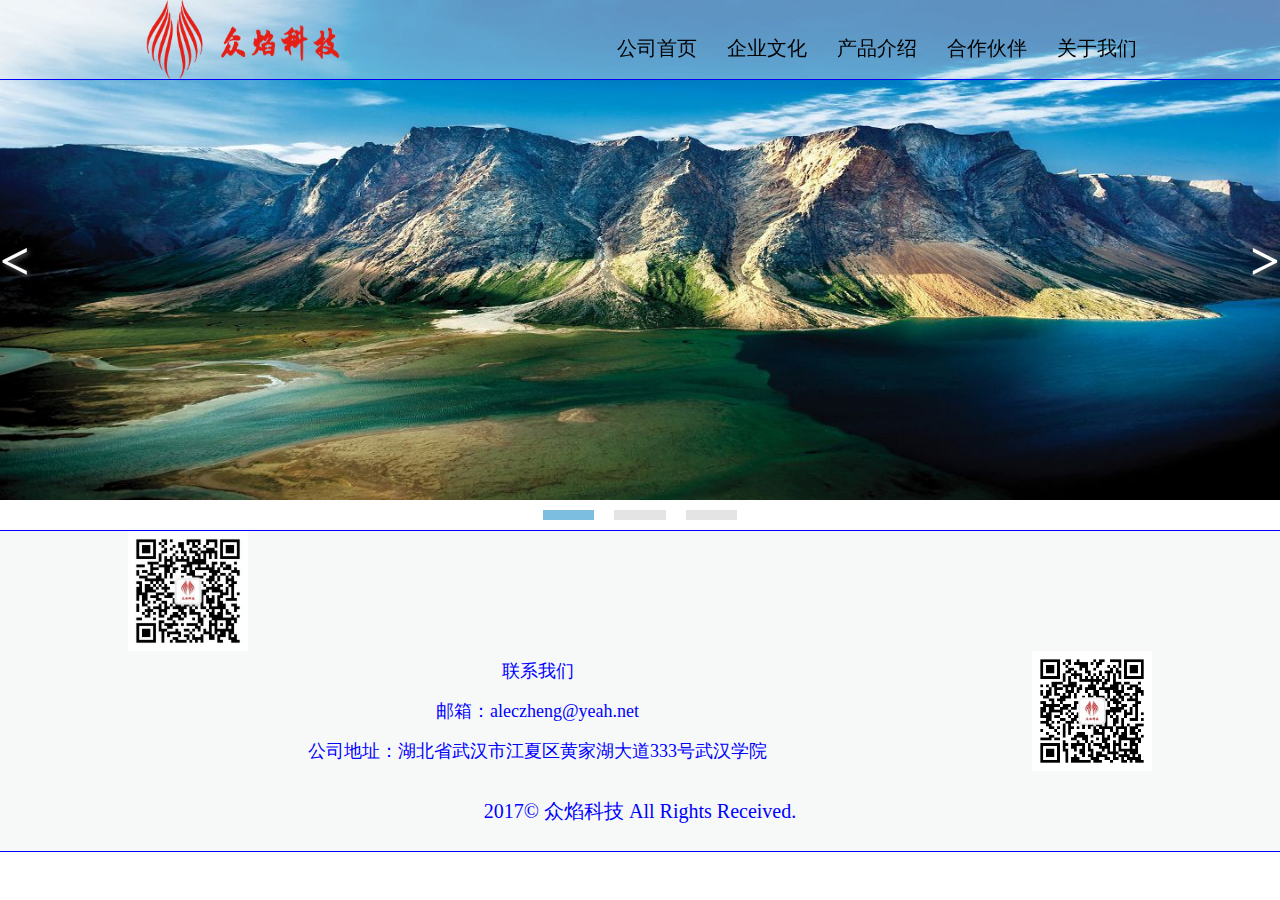
<file: index.html>
<!DOCTYPE html>
<html lang="zh">
<head>
    <meta charset="UTF-8" />
    <meta http-equiv="X-UA-Compatible" content="IE=edge,chrome=1"><!--ie使用edge渲染模式-->
    <meta content="width=device-width,initial-scale=1.0,maximum-scale=1.0,user-scalable=no" id="viewport" name="viewport">
    <meta name="renderer" content="webkit"><!--360渲染模式-->

    <!--响应式导航栏-->
    <meta name="viewport" content="width=device-width, initial-scale=1">
    <script type="text/javascript" src="js/jquery.min.js"></script>
    <script type="text/javascript" src="js/bootstrap.min.js"></script>
    <link rel="stylesheet" type="text/css" href="css/bootstrap.min.css">

    <meta name="format-detection" content="telephone=notelphone=no, email=no" />
    <meta name="description" content="" />
    <meta name="keywords" content="" />
    <link rel="shortcut icon" href="favicon.ico" type="image/x-icon" />
    <meta name="apple-touch-fullscreen" content="yes"><!-- 是否启用 WebApp 全屏模式，删除苹果默认的工具栏和菜单栏 -->
    <meta name="apple-mobile-web-app-status-bar-style" content="black"><!-- 设置苹果工具栏颜色:默认值为 default，可以定为 black和 black-translucent-->
    <meta http-equiv="Cache-Control" content="no-siteapp" /><!-- 不让百度转码 -->
    <meta name="HandheldFriendly" content="true"><!-- 针对手持设备优化，主要是针对一些老的不识别viewport的浏览器，比如黑莓 -->
    <meta name="MobileOptimized" content="320"><!-- 微软的老式浏览器 -->
    <meta name="screen-orientation" content="portrait"><!-- uc强制竖屏 -->
    <meta name="x5-orientation" content="portrait"><!-- QQ强制竖屏 -->
    <meta name="browsermode" content="application"><!-- UC应用模式 -->
    <meta name="x5-page-mode" content="app"><!-- QQ应用模式 -->
    <meta name="msapplication-tap-highlight" content="no"><!-- windows phone 点击无高光 -->
    <title>众焰科技</title>
    <link rel="stylesheet" type="text/css" href="css/nav_footer.css"> <!--nav and footer-->
    <link rel="stylesheet" href="css/style.css" />
</head>


<body>

    <!--顶部导航栏-->
    <!--<div id="top">
        <div id="nav">
            <!--logo-->
            <!--<img class="logo" style="height:80px;width:200px;" src="./images/logo.png">
            <!--nav-->
           <!--<div class="nav">
                <ul>
                    <li><a href="aboutUs.html">关于我们</a></li>
                    <li><a href="partner.html">合作伙伴</a></li>
                    <li><a href="product.html">产品介绍</a></li>
                    <li><a href="culture.html">企业文化</a></li>
                    <li><a href="index.html">公司首页</a></li>
                </ul>
            </div>
        </div>
    </div>-->

    <!--响应式导航栏-->
    <nav class="nav navbar-inverse navbar-fixed-top">
        <div class="container-fluid">
            <div class="navbar-header">
                <a href="#" class="navbar-brand">
                    <img src="images/logo.png" style="width: 200px;height:80px;">
                </a>

                <button class="navbar-toggle" data-toggle="collapse" data-target=".navbar-collapse">
                    <span class="icon-bar"></span>
                    <span class="icon-bar"></span>
                    <span class="icon-bar"></span>
                </button>
            </div>

            <div class="collapse navbar-collapse">
                <ul class="navbar-nav nav">
                    <li><a href="index.html">公司首页</a></li>
                    <li><a href="culture.html">企业文化</a></li>
                    <li><a href="product.html">产品介绍</a></li>
                    <li><a href="partner.html">合作伙伴</a></li>
                    <li><a href="aboutUs.html">关于我们</a></li>
                </ul>
            </div>
        </div>
    </nav>

    <!--轮播图-->
    <div class="js-silder">
        <div class="silder-scroll">
            <div class="silder-main">
                <div class="silder-main-img">
                    <img src="images/2-1.jpg" alt="">
                </div>
                <div class="silder-main-img">
                    <img src="images/3-1.jpg" alt="">
                </div>
                <div class="silder-main-img">
                    <img src="images/1-1.jpg" alt="">
                </div>
            </div>
        </div>
    </div>


    <!--正文-->
    <div id="context">

    </div>

    <!--底部-->
    <div id="footer">
        <div id="footer_con">
            <div class="logo">
                <img src="./images/company_qrcode.jpg" />
            </div>
            <div class="footer_context">
                <p>联系我们</p>
                <p>邮箱：aleczheng@yeah.net</p>
                <p>公司地址：湖北省武汉市江夏区黄家湖大道333号武汉学院</p>
            </div>
            <div class="qr_code">
                <img src="./images/public_qrcode.jpg" />
            </div>
            <div class="copyright">
                <p>2017© 众焰科技 All Rights Received.</p>
            </div>
        </div>
    </div>

    <!--轮播图控制脚本-->
    <script src="./js/jquery-1.11.3.min.js" type="text/javascript"></script>
    <script src="./js/wySilder.min.js" type="text/javascript"></script>
    <script>
        $(function (){
            $(".js-silder").silder({
                auto: true,//自动播放，传入任何可以转化为true的值都会自动轮播
                speed: 20,//轮播图运动速度
                sideCtrl: true,//是否需要侧边控制按钮
                bottomCtrl: true,//是否需要底部控制按钮
                defaultView: 0,//默认显示的索引
                interval: 1500,//自动轮播的时间，以毫秒为单位，默认3000毫秒
                activeClass: "active",//小的控制按钮激活的样式，不包括作用两边，默认active
            });
        });
    </script>

</body>

</html>
</file>
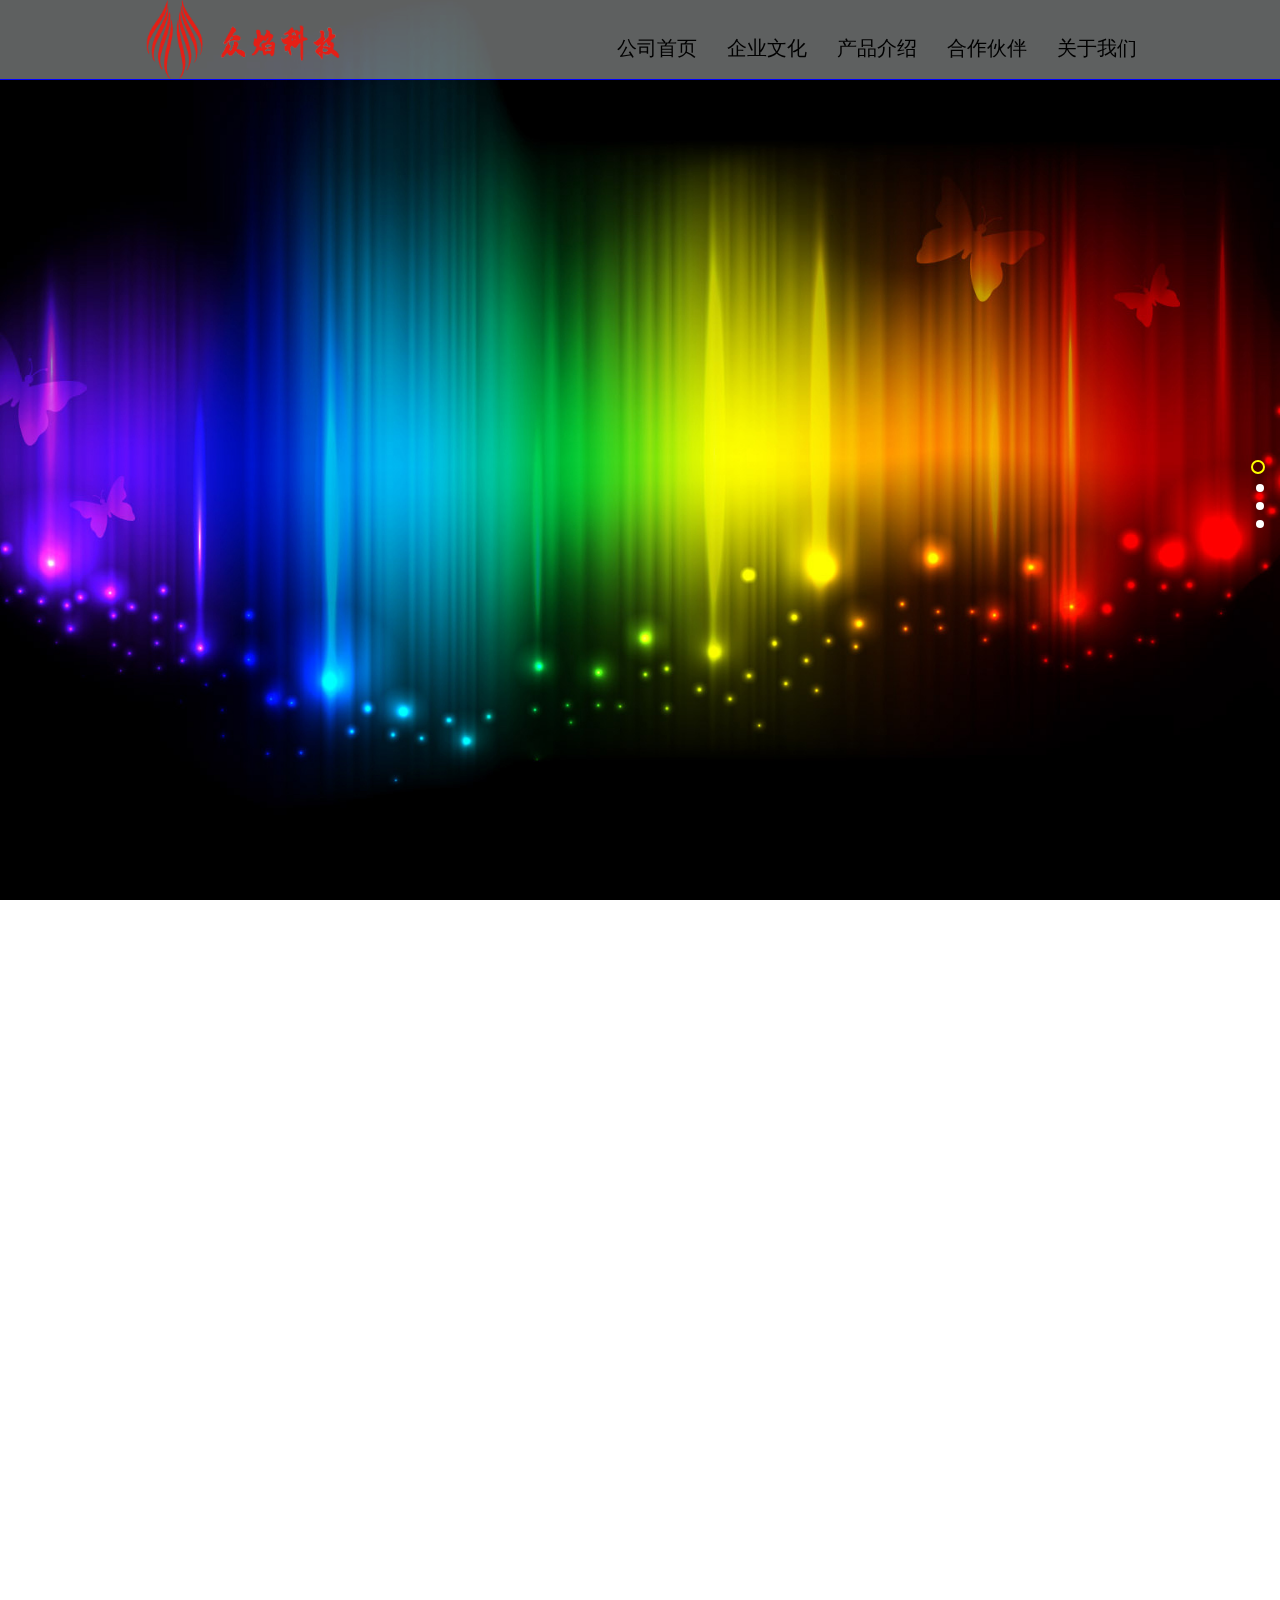
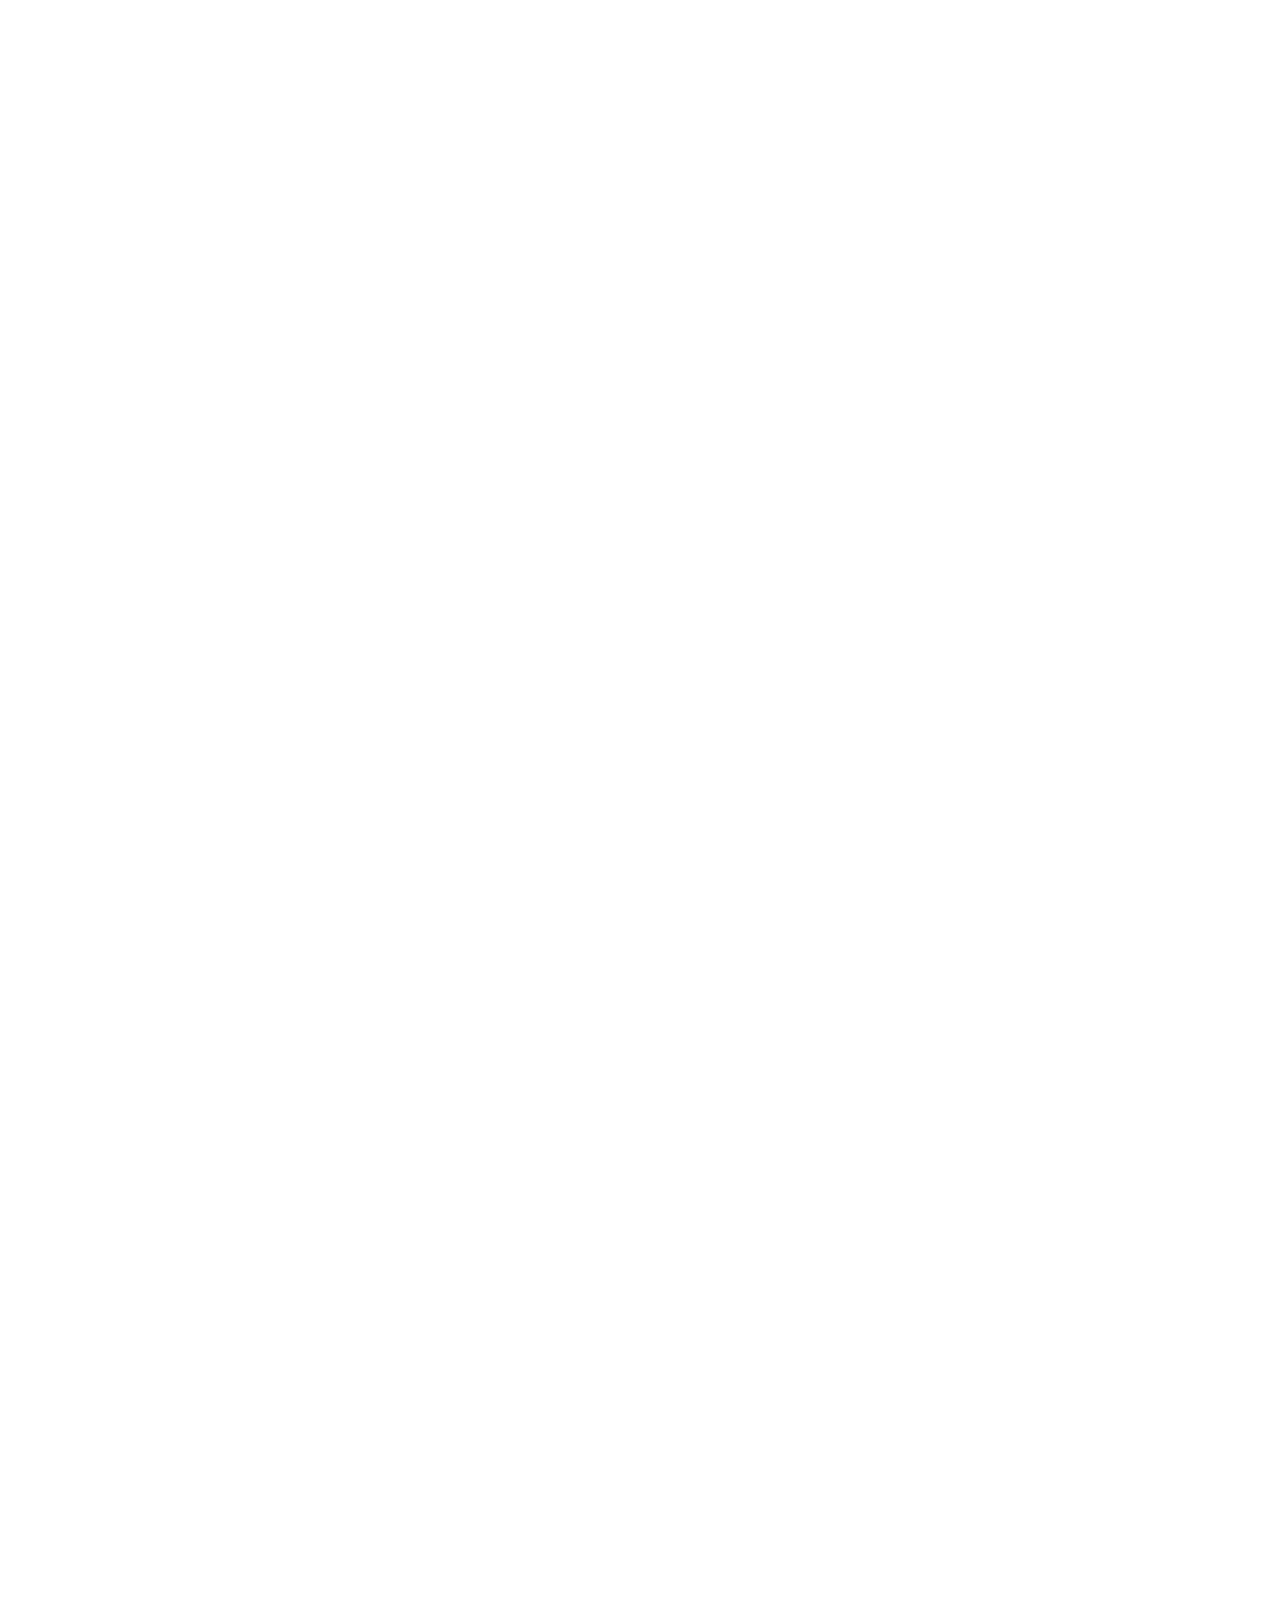
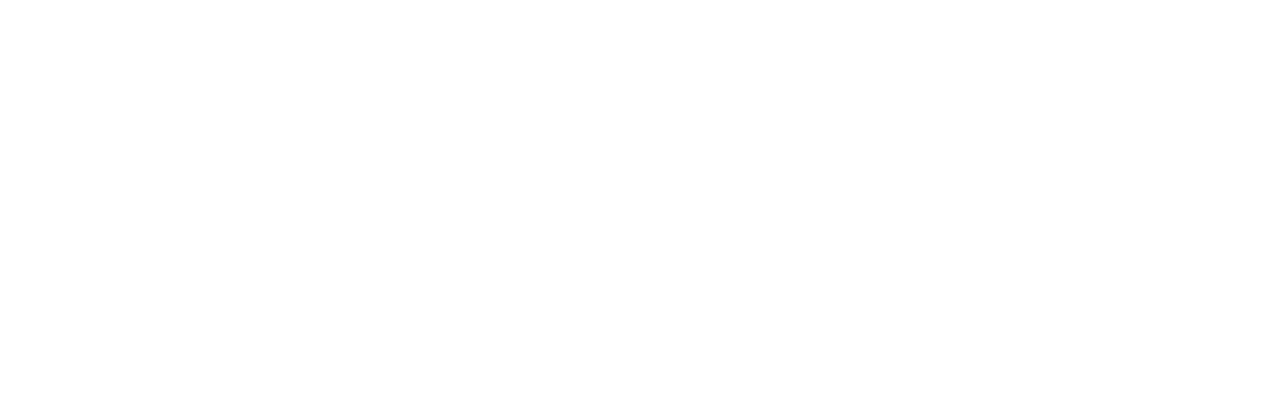
<file: aboutUs.html>
<!DOCTYPE html>
<html>

<head>
	<meta charset="UTF-8" />
	<meta http-equiv="X-UA-Compatible" content="IE=edge"><!--ie使用edge渲染模式-->
	<meta content="width=device-width,initial-scale=1.0,maximum-scale=1.0,user-scalable=no" id="viewport" name="viewport">
	<meta name="renderer" content="webkit"><!--360渲染模式-->
	<meta name="format-detection" content="telephone=notelphone=no, email=no" />
	<meta name="description" content="" />
	<meta name="keywords" content="" />

	<!--响应式导航栏-->
	<meta name="viewport" content="width=device-width, initial-scale=1">
	<script type="text/javascript" src="js/jquery.min.js"></script>
	<script type="text/javascript" src="js/bootstrap.min.js"></script>
	<link rel="stylesheet" type="text/css" href="css/bootstrap.min.css">

	<link rel="shortcut icon" href="favicon.ico" type="image/x-icon" />
	<meta name="x5-page-mode" content="app"><!-- QQ应用模式 -->
	<meta name="msapplication-tap-highlight" content="no"><!-- windows phone 点击无高光 -->
	<!--<meta name="viewport" content="width=device-width, initial-scale=1.0, minimum-scale=0.5, maximum-scale=2.0, user-scalable=no" />-->
	<link rel="stylesheet" type="text/css" href="./css/nav_footer.css"> <!--nav and footer-->
	<link rel="stylesheet" type="text/css" href="css/aboutUs.css">
	<!--轮播图js-->
	<script src="./js/jquery-1.11.3.min.js" type="text/javascript"></script>
	<script src="./js/wySilder.min.js" type="text/javascript"></script>
	<script type="text/javascript" src="./js/jquery-1.11.2.min.js"></script>
	<script type="text/javascript" src="./js/pageswitch.js"></script>
	<script>
        $(function (){
            $(".js-silder").silder({
                auto: true,//自动播放，传入任何可以转化为true的值都会自动轮播
                speed: 20,//轮播图运动速度
                sideCtrl: true,//是否需要侧边控制按钮
                bottomCtrl: false,//是否需要底部控制按钮
                defaultView: 0,//默认显示的索引
                interval: 1000,//自动轮播的时间，以毫秒为单位，默认3000毫秒
                activeClass: "active",//小的控制按钮激活的样式，不包括作用两边，默认active
            });
        });
	</script>
	<title>众焰科技—关于我们</title>
</head>

<body>
	<!--<div id="container">-->

	<!--响应式导航栏-->
	<nav class="nav navbar-inverse navbar-fixed-top">
		<div class="container-fluid">
			<div class="navbar-header">
				<a href="#" class="navbar-brand">
					<img src="images/logo.png" style="width: 200px;height:80px;">
				</a>

				<button class="navbar-toggle" data-toggle="collapse" data-target=".navbar-collapse">
					<span class="icon-bar"></span>
					<span class="icon-bar"></span>
					<span class="icon-bar"></span>
				</button>
			</div>

			<div class="collapse navbar-collapse">
				<ul class="navbar-nav nav">
					<li><a href="index.html">公司首页</a></li>
					<li><a href="culture.html">企业文化</a></li>
					<li><a href="product.html">产品介绍</a></li>
					<li><a href="partner.html">合作伙伴</a></li>
					<li><a href="aboutUs.html">关于我们</a></li>
				</ul>
			</div>
		</div>
	</nav>

		<!--滚动大图-->
		<!--
		<div id="big_picture">
		<div class="js-silder">
			<div class="silder-scroll">
				<div class="silder-main">
					<div class="silder-main-img">
						<img src="./images/logo1.jpg" alt="">
					</div>
					<div class="silder-main-img">
						<img src="./images/logo.png" alt="">
					</div>
				</div>
			</div>
		</div>
	</div>
		-->

		<!--正文显示部分-->
		<!--<div id="context">
		<div class="context_con1">
			<img src="./images/test2.jpg" />
		</div>
		<div class="context_con2">
			<img src="./images/test1.png" />
		</div>
		<div class="context_con3">
			<img src="./images/logo1.jpg" />
		</div>-->

		<!--全屏滚动图-->
		<div id="container" data-PageSwitch>
			<div class="sections">
				<div class="section active" id="section0">
					<div class="intro">
						<h1 class="title"><img style="width:600px; height: 300px;" src="./images/logo.png"></h1>
						<p>欢迎光临武汉市众焰科技有限公司官网!</p>
					</div>
				</div>
				<div class="section" id="section1">
					<div class="intro">
						<h1 class="title">众焰科技</h1>
						<p>欢迎光临武汉市众焰科技有限公司官网!</p>
						<img src="images/example.png"/>
					</div>
				</div>
				<div class="section" id="section2">
					<div class="intro">
						<h1 class="title">众焰科技</h1>
						<p>欢迎光临武汉市众焰科技有限公司官网!</p>
						<img src="images/example2.png"/>
					</div>
				</div>
				<div class="section" id="section3">
					<div class="intro">
						<h1 class="title">众焰科技</h1>
						<p>欢迎光临武汉市众焰科技有限公司官网!</p>
					</div>
				</div>
			</div>
		</div>

		<!--底部-->
		<div id="footer">
		<div id="footer_con">
			<div class="logo">
				<img src="./images/company_qrcode.jpg" />
			</div>
			<div class="footer_context">
				<p>联系我们</p>
				<p>邮箱：aleczheng@yeah.net</p>
				<p>公司地址：湖北省武汉市江夏区黄家湖大道333号武汉学院</p>
			</div>
			<div class="qr_code">
				<img src="./images/public_qrcode.jpg" />
			</div>
			<div class="copyright">
				<p>2017© 众焰科技 All Rights Received.</p>
			</div>
		</div>
	</div>

	<!--首页脚本-->
	<script type="text/javascript">
        $("#container").PageSwitch({
            index: 0,    //页面开始的索引，0是第一页。
            easing:"linear",   //动画效果。  ease
            duration:500,      //动画执行时间
            loop:true,         //是否循环切换
            pagination:true,   //是否进行分页
            keybosrd:true,     //是否出发键盘事件
            direction : "vertical",    //滑动方向：vertical（竖版）。horizontal（横板）
            callback:function(){
                $("h1").addClass("slide");
            }
        });
	</script>
</body>
</html>
</file>
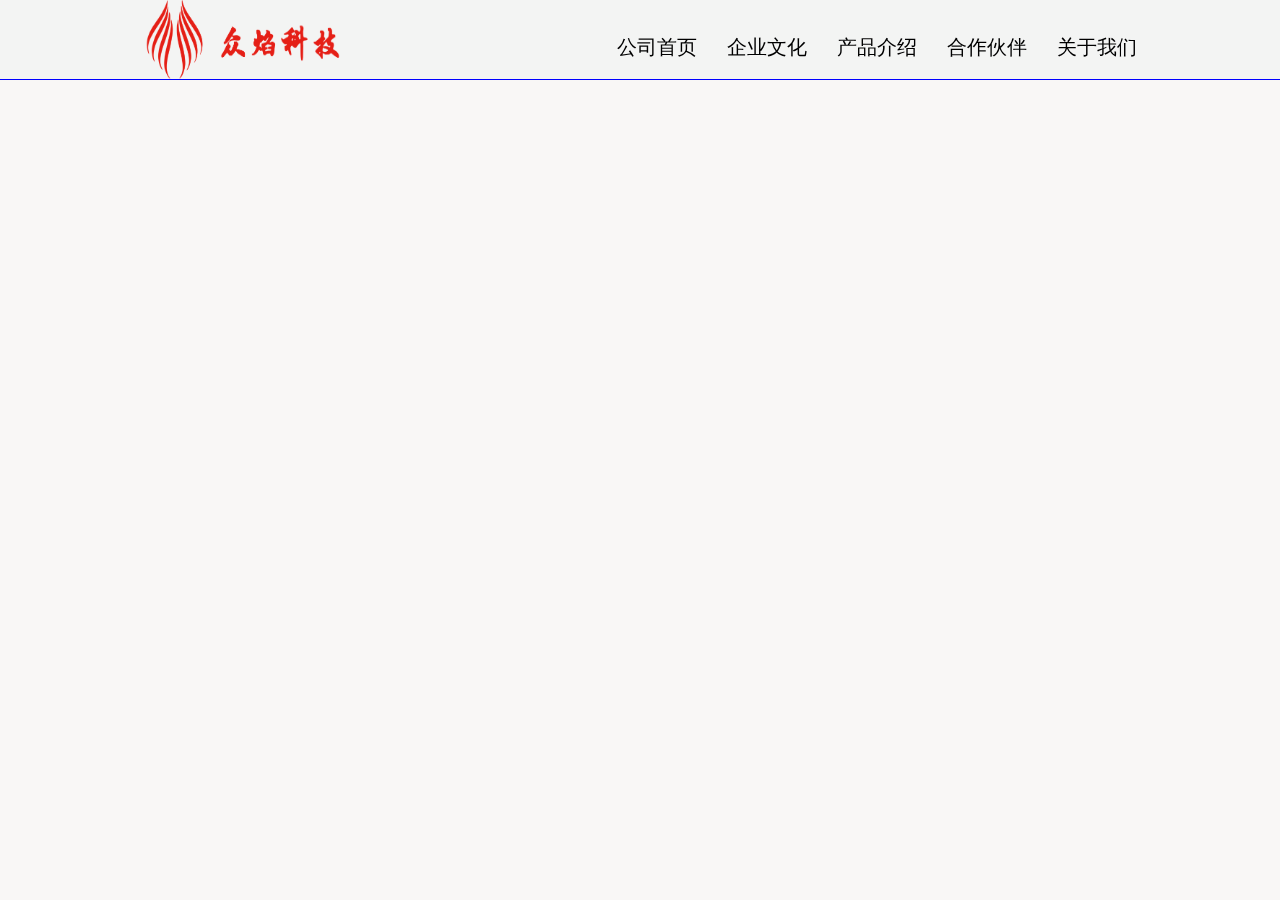
<file: culture.html>
<!doctype html>
<html lang="zh">

<head>
    <meta charset="UTF-8">
    <meta http-equiv="X-UA-Compatible" content="IE=edge,chrome=1">
    <meta name="viewport" content="width=device-width, initial-scale=1.0">

    <!--响应式导航栏-->
    <meta name="viewport" content="width=device-width, initial-scale=1">
    <script type="text/javascript" src="js/jquery.min.js"></script>
    <script type="text/javascript" src="js/bootstrap.min.js"></script>
    <link rel="stylesheet" type="text/css" href="css/bootstrap.min.css">

    <title>众焰科技—企业文化</title>
    <link rel="stylesheet" type="text/css" href="css/culture_reset.css">
    <link rel='stylesheet prefetch' href='http://libs.useso.com/js/font-awesome/4.2.0/css/font-awesome.min.css'>
    <link rel="stylesheet" type="text/css" href="css/culture.css">
    <link rel="stylesheet" type="text/css" href="./css/nav_footer.css"> <!--nav and footer-->
</head>

<body>
<!--响应式导航栏-->
<nav class="nav navbar-inverse navbar-fixed-top">
    <div class="container-fluid">
        <div class="navbar-header">
            <a href="#" class="navbar-brand">
                <img src="images/logo.png" style="width: 200px;height:80px;">
            </a>

            <button class="navbar-toggle" data-toggle="collapse" data-target=".navbar-collapse">
                <span class="icon-bar"></span>
                <span class="icon-bar"></span>
                <span class="icon-bar"></span>
            </button>
        </div>

        <div class="collapse navbar-collapse">
            <ul class="navbar-nav nav">
                <li><a href="index.html">公司首页</a></li>
                <li><a href="culture.html">企业文化</a></li>
                <li><a href="product.html">产品介绍</a></li>
                <li><a href="partner.html">合作伙伴</a></li>
                <li><a href="aboutUs.html">关于我们</a></li>
            </ul>
        </div>
    </div>
</nav>


<!--五个分栏-->
<section class="strips">
    <article class="strips__strip">
        <div class="strip__content">
            <h1 class="strip__title" data-name="Lorem">愿景</h1>
        </div>
        <div class="strip__inner-text">
            <h2>愿景</h2>
            <h3>成为最受尊敬的互联网企业</h3>
            <div style="width: 100%; height: 50px; line-height: 50px; text-align: center;">
                ·不断倾听和满足用户需求，引导并超越用户需求，赢得用户尊敬
                ·通过提升品牌形象，使员工具有高度企业荣誉感，赢得员工尊敬
                ·推动互联网行业的健康发展，与合作伙伴共成长，赢得行业尊敬
                ·注重企业责任，用心服务，关爱社会、回馈社会，赢得社会尊敬<br/>
            </div>
        </div>
    </article>
    <article class="strips__strip">
        <div class="strip__content">
            <h1 class="strip__title" data-name="Dolor">管理理念</h1>
            <div class="strip__inner-text">
                <h2>管理理念</h2>
                <h3>关心员工成长</h3>
                <p>
                    ·为员工提供良好的工作环境和激励机制
                    ·完善员工培养体系和职业发展通道，使员工与企业同步成长
                    ·充分尊重和信任员工，不断引导和鼓励，使其获得成就的喜悦
                </p>
            </div>
        </div>
    </article>
    <article class="strips__strip">
        <div class="strip__content">
            <h1 class="strip__title" data-name="Ipsum">使命</h1>
            <div class="strip__inner-text">
                <h2>使命</h2>
                <h3>通过互联网服务提升人类生活品质</h3>
                <div style="width: 100%; height: 50px; line-height: 50px; text-align: center;">
                    ·使产品和服务像水和电融入人们的生活，为人们带来便捷和愉悦
                    ·关注不同地域、群体，并针对不同对象提供差异化的产品和服务
                    ·打造开放共赢平台，与合作伙伴共同营造健康的互联网生态环境
                </div>
            </div>
        </div>
    </article>
    <article class="strips__strip">
        <div class="strip__content">
            <h1 class="strip__title" data-name="Sit">经营理念</h1>
            <div class="strip__inner-text">
                <h2>经营理念</h2>
                <h3>一切以用户价值为依归</h3>
                <p>
                    用心做好每一款产品，一切以用户价值为依归
                </p>
            </div>
        </div>
    </article>
    <article class="strips__strip">
        <div class="strip__content">
            <h1 class="strip__title" data-name="Amet">价值观</h1>
            <div class="strip__inner-text">
                <h2>价值观</h2>
                <h3>正直+进取+合作+创新</h3>
                <p>
                    正直+进取+合作+创新
                </p>
            </div>
        </div>
    </article>
</section>

<script src="js/jquery-1.8.3.min.js" type="text/javascript"></script>
<script>
    var Expand = function () {
        var tile = $('.strips__strip');
        var tileLink = $('.strips__strip > .strip__content');
        var tileText = tileLink.find('.strip__inner-text');
        var stripClose = $('.strip__close');
        var expanded = false;
        var open = function () {
            var tile = $(this).parent();
            if (!expanded) {
                tile.addClass('strips__strip--expanded');
                tileText.css('transition', 'all .6s 1s cubic-bezier(0.23, 1, 0.32, 1)');
                stripClose.addClass('strip__close--show');
                stripClose.css('transition', 'all .6s 1s cubic-bezier(0.23, 1, 0.32, 1)');
                expanded = true;
            }
        };
        var close = function () {
            if (expanded) {
                tile.removeClass('strips__strip--expanded');
                tileText.css('transition', 'all 0.15s 0 cubic-bezier(0.23, 1, 0.32, 1)');
                stripClose.removeClass('strip__close--show');
                stripClose.css('transition', 'all 0.2s 0s cubic-bezier(0.23, 1, 0.32, 1)');
                expanded = false;
            }
        };
        var bindActions = function () {
            tileLink.on('click', open);
            stripClose.on('click', close);
        };
        var init = function () {
            bindActions();
        };
        return { init: init };
    }();
    Expand.init();
</script>
</body>

</html>
</file>
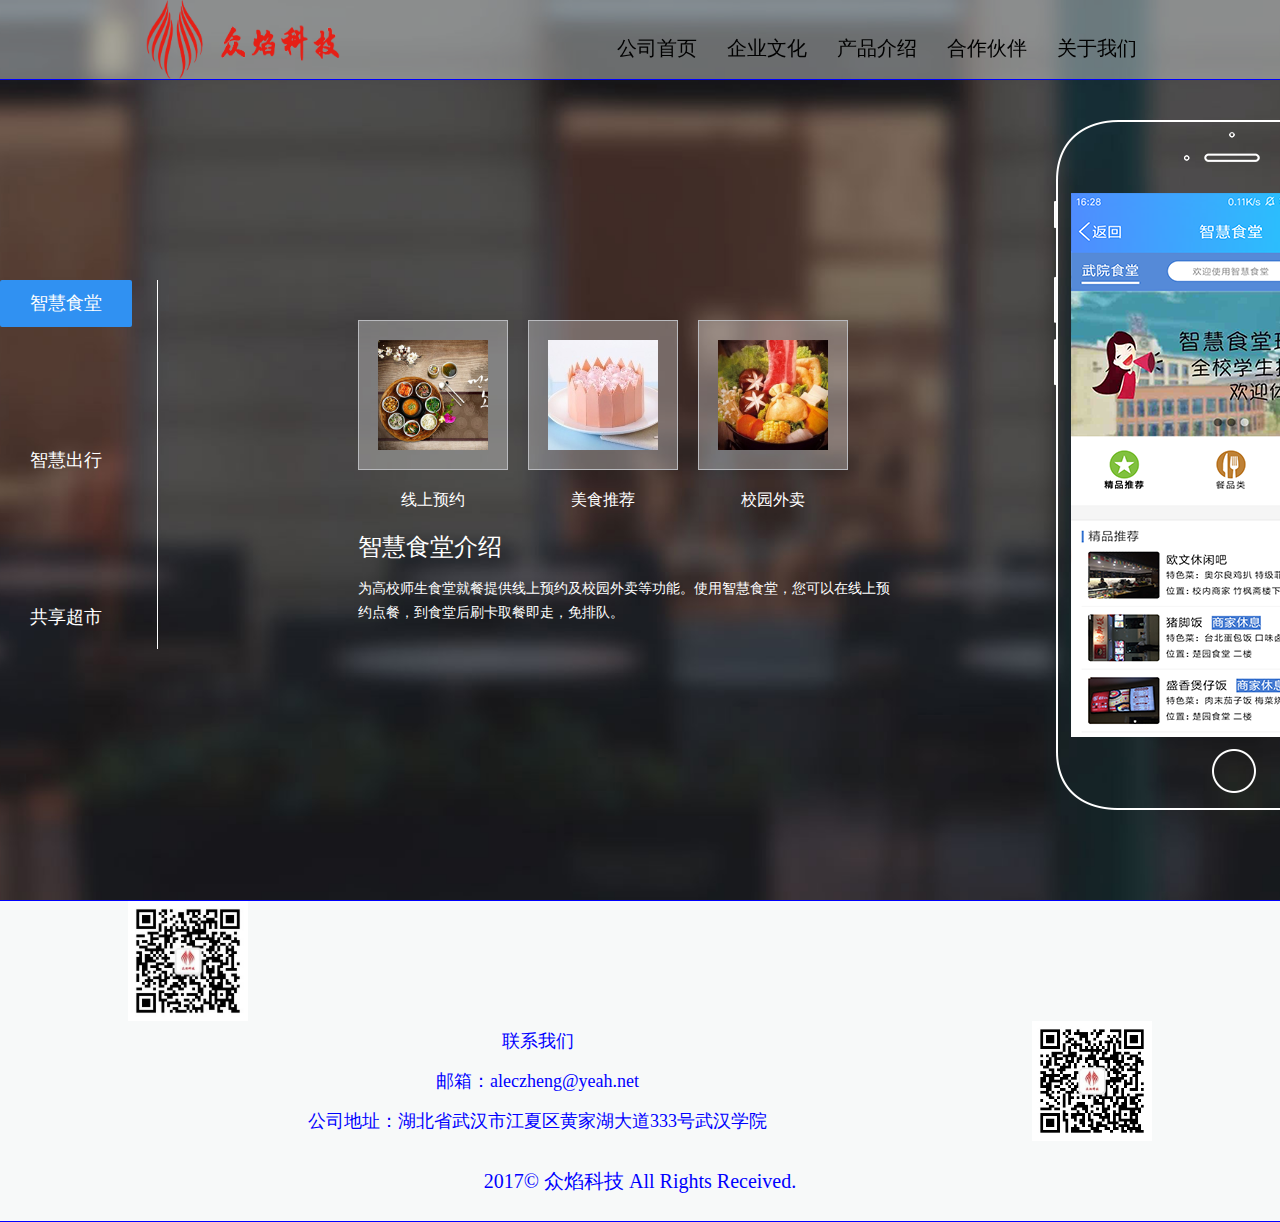
<file: product.html>
<!DOCTYPE html>
<html>

<head>
    <meta charset="UTF-8" />
    <title>众焰科技—产品介绍</title>
    <!--响应式导航栏-->
    <meta name="viewport" content="width=device-width, initial-scale=1">
    <script type="text/javascript" src="js/jquery.min.js"></script>
    <script type="text/javascript" src="js/bootstrap.min.js"></script>
    <link rel="stylesheet" type="text/css" href="css/bootstrap.min.css">

    <link rel="stylesheet" type="text/css" href="css/product.css">
    <link rel="stylesheet" type="text/css" href="./css/nav_footer.css"> <!--nav and footer-->
</head>

<body>
    <div id="container">
        <!--响应式导航栏-->
        <nav class="nav navbar-inverse navbar-fixed-top">
            <div class="container-fluid">
                <div class="navbar-header">
                    <a href="#" class="navbar-brand">
                        <img src="images/logo.png" style="width: 200px;height:80px;">
                    </a>

                    <button class="navbar-toggle" data-toggle="collapse" data-target=".navbar-collapse">
                        <span class="icon-bar"></span>
                        <span class="icon-bar"></span>
                        <span class="icon-bar"></span>
                    </button>
                </div>

                <div class="collapse navbar-collapse">
                    <ul class="navbar-nav nav">
                        <li><a href="index.html">公司首页</a></li>
                        <li><a href="culture.html">企业文化</a></li>
                        <li><a href="product.html">产品介绍</a></li>
                        <li><a href="partner.html">合作伙伴</a></li>
                        <li><a href="aboutUs.html">关于我们</a></li>
                    </ul>
                </div>
            </div>
        </nav>

        <!--选项卡-->
        <div class="main-page">
            <div class="left">
                <div class="nav-back"></div>
                <div class="nav">
                    <div class="on inner_nav nav_margin_first">智慧食堂</div>
                    <div class="inner_nav nav_margin">智慧出行</div>
                    <div class="inner_nav nav_margin">共享超市</div>
                </div>
            </div>
            <div class="right">
                <div class="content">
                    <div class="con-ggh">
                        <div class="zcinfo fl">
                            <ul class="clearfix">
                                <li>
                                    <div class="list-pic"><img alt="" src="images/214a.png" /></div>
                                    <p class="item-name">线上预约</p>
                                </li>
                                <li>
                                    <div class="list-pic"><img alt="" src="images/214.jpg" /></div>
                                    <p class="item-name">美食推荐</p>
                                </li>
                                <li>
                                    <div class="list-pic"><img alt="" src="images/42f.jpg" /></div>
                                    <p class="item-name">校园外卖</p>
                                </li>
                            </ul>
                            <div class="b-intro">
                                <span class="dp">智慧食堂介绍</span>
                                <p>为高校师生食堂就餐提供线上预约及校园外卖等功能。使用智慧食堂，您可以在线上预约点餐，到食堂后刷卡取餐即走，免排队。</p>
                            </div>
                        </div>
                        <div class="ptpic-dl fr"><img alt="" src="images/product_dining.png" /></div>
                    </div>
                    <div class="con-ggh">
                        <div class="zcinfo fl">
                            <ul class="clearfix">
                                <li>
                                    <div class="list-pic"><img alt="" src="images/214a.png" /></div>
                                    <p class="item-name">校车预约</p>
                                </li>
                                <li>
                                    <div class="list-pic"><img alt="" src="images/214.jpg" /></div>
                                    <p class="item-name">专车预约</p>
                                </li>
                                <li>
                                    <div class="list-pic"><img alt="" src="images/42f.jpg" /></div>
                                    <p class="item-name">拼车包车</p>
                                </li>
                            </ul>
                            <div class="b-intro">
                                <span class="dp">智慧出行介绍</span>
                                <p>为武汉学院师生提供校车预约、专车预约、拼车包车等功能。使用智慧出行，您可以在线上提前预约校车座位，预约成功后我们将为您预留座位。</p>
                            </div>
                        </div>
                        <div class="ptpic-dl fr"><img alt="" src="images/product_schoolbus.png" /></div>
                    </div>
                    <div class="con-ggh">
                        <div class="zcinfo fl">
                            <ul class="clearfix">
                                <li>
                                    <div class="list-pic"><img alt="" src="images/214a.png" /></div>
                                    <p class="item-name">超市配送</p>
                                </li>
                                <li>
                                    <div class="list-pic"><img alt="" src="images/214.jpg" /></div>
                                    <p class="item-name">共享买卖</p>
                                </li>
                                <li>
                                    <div class="list-pic"><img alt="" src="images/42f.jpg" /></div>
                                    <p class="item-name">校园跑腿</p>
                                </li>
                            </ul>
                            <div class="b-intro">
                                <span class="dp">共享超市介绍</span>
                                <p>为武汉学院全体师生提供校园亿家购超市的商品配送、用户自行发布商品售卖以及校园跑腿等服务。使用智慧共享超市，您只需在线上轻轻一点，我们即刻送到您身边。</p>
                            </div>
                        </div>
                        <div class="ptpic-dl fr"><img alt="" src="images/product_market.png" /></div>
                    </div>
                </div>
            </div>
            </div>
            <div class="clear"></div>

        <div id="footer">
            <div id="footer_con">
                <div class="logo">
                    <img src="./images/company_qrcode.jpg" />
                </div>
                <div class="footer_context">
                    <p>联系我们</p>
                    <p>邮箱：aleczheng@yeah.net</p>
                    <p>公司地址：湖北省武汉市江夏区黄家湖大道333号武汉学院</p>
                </div>
                <div class="qr_code">
                    <img src="./images/public_qrcode.jpg" />
                </div>
                <div class="copyright">
                    <p>2017© 众焰科技 All Rights Received.</p>
                </div>
            </div>
        </div>

    </div>

    <!--上下滑动效果-->
    <script type="text/javascript" src="js/jquery-1.11.1.min.js"></script>
    <script type="text/javascript">
        $(".main-page .nav div").mouseenter(function () {
            var $this = $(this);
            var index = $this.index();
        }).mouseleave(function () {
            var $this = $(this);
            var index = $this.index();
        }).click(function () {
            var $this = $(this);
            var index = $this.index();
            var l = -(index * 800);
            $(".main-page .nav div").removeClass("on");
            $(".main-page .nav div").eq(index).addClass("on");
            $(".main-page .content .con-ggh:eq(0)").stop().animate({ "margin-top": l }, 500);
        });
    </script>
</body>
</html>
</file>
<file: css/nav_footer.css>
/*最外部容器*/
#container {
    width:100%;
}
* {
    margin:0 auto;
    padding:0;
}


/*顶部logo及导航*/
/*
#top {
    border-bottom: solid 1px blue;
    height:80px;
    width:100%;
    margin:0 auto;
    position: fixed;
    z-index: 100;
    background: rgba(236,240,241,0.4);
}
#nav {
    width:80%;
    margin:0 auto;
}
.logo {
    float:left;
}
.nav li {
    float:right;
    line-height: 80px;
    text-decoration: none;
    list-style: none;
    font-family: 华文中宋;
    font-size: 20px;
    margin-left: 8%;
    overflow: hidden;
}
.nav li a {
    text-decoration: none;
}
.nav li a:hover {
    color:red;
    border-bottom: solid 3px red;
    padding-bottom: 25px;
}*/






/*底部*/
#footer {
    border-top: solid 1px blue;
    border-bottom: solid 1px blue;
    margin-bottom: 0;
    padding-bottom: 0;
    width:100%;
    background: rgba(236,240,241,0.4);
}
#footer_con {
    width:80%;
    margin:0 auto;
}
.logo img {
    width:120px;
    height: 120px;
}
.footer_context {
    float:left;
    width:80%;
    text-align: center;
    font-size: 18px;
    font-family: 华文中宋;
    color:blue;
    line-height: 40px;
}
.qr_code {
    float: right;
}
.qr_code img {
    height: 120px;
    width:120px;
}
.copyright p {
    line-height: 80px;
    font-size: 20px;
    font-family: 华文中宋;
    text-align: center;
    color:blue;
    clear: both;
}
</file>
<file: css/style.css>
*{
	box-sizing: border-box;
}
body,div,p,h1{
	margin: 0;
	padding: 0;
}
.js-silder img{
	border: 0;
	display: block;
	max-width: 100%;
	vertical-align: middle;
}


/*轮播图*/
.js-silder{
	position: relative;	
	min-width: 320px;
}
.silder-scroll{
	width: 100%;
	overflow: hidden;
}
.silder-main{
	position: relative;
	width: 100%;
	overflow: hidden;
}
.silder-main-img{
	position: absolute;
	top: 0;
	left: 0;
	width: 100%;
}
.silder-main-img img{
	width: 100%;
}
.js-silder-ctrl{
	width: 100%;
	text-align: center;
}
.silder-ctrl-prev,
.silder-ctrl-next{
	position: absolute;
	top: 0;
	width: 8%;
	height: 100%;
	vertical-align: middle;
	cursor: pointer;
	color: #fff;
	font-family: "宋体";
	font-size: 52px;
	font-weight: 600;
	text-shadow: #666 2px 2px 5px;
}
.silder-ctrl-prev{
	left: 0;
	text-align: left;
}
.silder-ctrl-next{
	right: 0;
	text-align: right;
}
.silder-ctrl-prev>span,
.silder-ctrl-next>span{
	position: absolute;
	top: 50%;
	margin-top: -40px;
}
.silder-ctrl-prev>span{
	left: 0;
}
.silder-ctrl-next>span{
	right: 0;
}
.silder-ctrl-con{
	display: inline-block;
	width: 4%;
	padding: 10px 0;
	margin: 0 10px;
	cursor: pointer;
}
.silder-ctrl-con>span{
	display: block;
	position: relative;
	line-height: 0;
	text-indent: -9999px;
	overflow: hidden;
	padding: 5px 0;
	cursor: pointer;
	background-color: #e4e4e4;
}
.silder-ctrl-con.active>span{
	background-color: #7bbedf;
}

/*媒体查询*/
@media (max-width: 768px){
	.silder-ctrl-prev,
	.silder-ctrl-next{
		width: 10%;
		font-size: 26px;
		margin-top: -25px;
	}
	.silder-ctrl-con{
		width: 14px;
		height: 14px;
		padding: 0;
		margin: 0 5px;
	}
	.silder-ctrl-con>span{
		display: block;
		width: 100%;
		height: 100%;
		border-radius: 50%;
		padding: 0;
	}
}
</file>
<file: css/aboutUs.css>
/*最外部容器*/
#container {
	width:100%;
}
* {
	margin:0 auto;
	padding:0;
}


/*首页大图轮播*/
/*#big_picture {
	height:500px;
}
#big_picture img{
	height: 500px;
	border: 0;
	display: block;
	max-width: 100%;
	vertical-align: middle;
}
.js-silder{
	position: relative;
	min-width: 320px;
}
.silder-scroll{
	width: 100%;
	overflow: hidden;
}
.silder-main {
	position: relative;
	width: 100%;
	overflow: hidden;
}
.silder-main-img{
	position: absolute;
	top: 0;
	left: 0;
	width: 100%;
}
.silder-main-img img{
	width: 100%;
}
.js-silder-ctrl{
	width: 100%;
	text-align: center;
}
.silder-ctrl-prev,
.silder-ctrl-next{
	position: absolute;
	top: 0;
	width: 8%;
	height: 100%;
	vertical-align: middle;
	cursor: pointer;
	color: red;
	font-family: "宋体";
	font-size: 52px;
	font-weight: 600;
	text-shadow: #666 2px 2px 5px;
}
.silder-ctrl-prev{
	left: 0;
	text-align: left;
}
.silder-ctrl-next{
	right: 0;
	text-align: right;
}
.silder-ctrl-prev>span,
.silder-ctrl-next>span{
	position: absolute;
	top: 50%;
	margin-top: -40px;
}
.silder-ctrl-prev>span{
	left: 0;
}
.silder-ctrl-next>span{
	right: 0;
}
.silder-ctrl-con{
	display: inline-block;
	width: 4%;
	padding: 10px 0;
	margin: 0 10px;
	cursor: pointer;
}
.silder-ctrl-con>span{
	display: block;
	line-height: 0;
	text-indent: -9999px;
	overflow: hidden;
	padding: 5px 0;
	cursor: pointer;
	background-color: #e4e4e4;
}
.silder-ctrl-con.active>span{
	background-color: #7bbedf;
}
@media (max-width: 768px){
	.silder-ctrl-prev,
	.silder-ctrl-next{
		width: 10%;
		font-size: 26px;
		margin-top: -25px;
	}
	.silder-ctrl-con{
		width: 14px;
		height: 14px;
		padding: 0;
		margin: 0 5px;
	}
	.silder-ctrl-con>span{
		display: block;
		width: 100%;
		height: 100%;
		border-radius: 50%;
		padding: 0;
	}
}*/


/*首页正文*/
/*#context {
	margin:0 auto;
	width:1400px;
}
#context img{
	width:1400px;
}*/


body{
	font-family: Arial,"Microsoft YaHei",sans-serif;
}
html,body{
	height: 100%;
	overflow: hidden;
}
#container,.sections,.section{
	height: 100%;
	position: relative;
}
#section0,
#section1,
#section2,
#section3{
	background-color: #000;
	background-size: cover;
	background-position: 50% 50%;
}
#section0{
	background-image: url(../images/1.jpg);
	color: #fff;
	text-shadow:1px 1px 1px #333;
}
#section1{
	color: #fff;
	text-shadow:1px 1px 1px #333;
	background-image: url(../images/2.jpg);
}
#section2{
	background-image: url(../images/3.jpg);
	color: #fff;
	text-shadow:1px 1px 1px #666;
}
#section3{
	color: #008283;
	background-image: url(../images/4.jpg);
	text-shadow:1px 1px 1px #fff;
}
#section0 p{
	color: #F1FF00;
}
#section3 p{
	color: #00A3AF;
}
.left{
	float: left;
}
h1{
	font-size: 6em;
	font-weight: normal;
	transform: translateX(-100%);
}
p{
	font-size: 2em;
	margin:0.5em 0 2em 0;
}
.intro{
	position: absolute;
	top: 50%;
	width: 100%;
	-webkit-transform: translateY(-50%);
	transform: translateY(-50%);
	text-align: center;
}
.pages{
	position:fixed;
	list-style: none;
}
.vertical.pages{
	right: 10px;
	top: 50%;
}
.horizontal.pages{
	left: 50%;
	bottom: 10px;
}
.pages li{
	width: 8px;
	height: 8px;
	border-radius: 50%;
	background: #fff;
	margin: 10px 5px;
	cursor: pointer;
}
.horizontal.pages li{
	display: inline-block;
	vertical-align: middle;
}
.pages li.active{
	width: 14px;
	height: 14px;
	border: 2px solid #FFFE00;
	background: none;
	margin-left: 0;
}
#section0 .title{
	-webkit-transform: translateX(-100%);
	transform: translateX(-100%);
	-webkit-animation: sectitle0 1s ease-in-out 100ms forwards;
	animation: sectitle0 1s ease-in-out 100ms forwards;
}
#section0 p{
	-webkit-transform: translateX(100%);
	transform: translateX(100%);
	-webkit-animation: sec0 1s ease-in-out 100ms forwards;
	animation: sec0 1s ease-in-out 100ms forwards;
}


@-webkit-keyframes sectitle0{
	0%{
		-webkit-transform: translateX(-100%);
		transform: translateX(-100%);
	}
	100%{
		-webkit-transform: translateX(0);
		transform: translateX(0);
	}
}
@keyframes sectitle0{
	0%{
		-webkit-transform: translateX(-100%);
		transform: translateX(-100%);
	}
	100%{
		-webkit-transform: translateX(0);
		transform: translateX(0);
	}
}
@-webkit-keyframes sec0{
	0%{
		-webkit-transform: translateX(100%);
		transform: translateX(100%);
	}
	100%{
		-webkit-transform: translateX(0);
		transform: translateX(0);
	}
}
@keyframes sec0{
	0%{
		-webkit-transform: translateX(100%);
		transform: translateX(100%);
	}
	100%{
		-webkit-transform: translateX(0);
		transform: translateX(0);
	}
}
.slide{
	transform: translateX(0);
	transition: all ease-in-out 500ms;
}
</file>
<file: css/culture.css>
* {
    box-sizing: border-box;
}

.strips {
    min-height: 100vh;
    text-align: center;
    overflow: hidden;
    color: white;
}
.strips__strip {
    will-change: width, left, z-index, height;
    position: absolute;
    width: 20%;
    min-height: 100vh;
    overflow: hidden;
    cursor: pointer;
    -webkit-transition: all 0.6s cubic-bezier(0.23, 1, 0.32, 1);
    transition: all 0.6s cubic-bezier(0.23, 1, 0.32, 1);
}

/*五个分栏水平位置*/
.strips__strip:nth-child(1) {
    left: 0;
}
.strips__strip:nth-child(2) {
    left: 20vw;
}
.strips__strip:nth-child(3) {
    left: 40vw;
}
.strips__strip:nth-child(4) {
    left: 60vw;
}
.strips__strip:nth-child(5) {
    left: 80vw;
}


/*五个分栏*/
.strips__strip:nth-child(1) .strip__content {
    background: #244F75;
    -webkit-transform: translate3d(-100%, 0, 0);
    transform: translate3d(-100%, 0, 0);
    -webkit-animation-name: strip1;
    animation-name: strip1;
    -webkit-animation-delay: 0.1s;
    animation-delay: 0.1s;
}
.strips__strip:nth-child(2) .strip__content {
    background: #60BFBF;
    -webkit-transform: translate3d(0, 100%, 0);
    transform: translate3d(0, 100%, 0);
    -webkit-animation-name: strip2;
    animation-name: strip2;
    -webkit-animation-delay: 0.2s;
    animation-delay: 0.2s;
}
.strips__strip:nth-child(3) .strip__content {
    background: #8C4B7E;
    -webkit-transform: translate3d(0, -100%, 0);
    transform: translate3d(0, -100%, 0);
    -webkit-animation-name: strip3;
    animation-name: strip3;
    -webkit-animation-delay: 0.3s;
    animation-delay: 0.3s;
}
.strips__strip:nth-child(4) .strip__content {
    background: #F8BB44;
    -webkit-transform: translate3d(0, 100%, 0);
    transform: translate3d(0, 100%, 0);
    -webkit-animation-name: strip4;
    animation-name: strip4;
    -webkit-animation-delay: 0.4s;
    animation-delay: 0.4s;
}
.strips__strip:nth-child(5) .strip__content {
    background: #F24B4B;
    -webkit-transform: translate3d(100%, 0, 0);
    transform: translate3d(100%, 0, 0);
    -webkit-animation-name: strip5;
    animation-name: strip5;
    -webkit-animation-delay: 0.5s;
    animation-delay: 0.5s;
}

@media screen and (max-width: 760px) {
    .strips__strip {
        min-height: 20vh;
    }
    .strips__strip:nth-child(1) {
        top: 0;
        left: 0;
        width: 100%;
    }
    .strips__strip:nth-child(2) {
        top: 20vh;
        left: 0;
        width: 100%;
    }
    .strips__strip:nth-child(3) {
        top: 40vh;
        left: 0;
        width: 100%;
    }
    .strips__strip:nth-child(4) {
        top: 60vh;
        left: 0;
        width: 100%;
    }
    .strips__strip:nth-child(5) {
        top: 80vh;
        left: 0;
        width: 100%;
    }
}
.strips .strip__content {
    -webkit-animation-duration: 1s;
    animation-duration: 1s;
    -webkit-animation-timing-function: cubic-bezier(0.23, 1, 0.32, 1);
    animation-timing-function: cubic-bezier(0.23, 1, 0.32, 1);
    -webkit-animation-fill-mode: both;
    animation-fill-mode: both;
    display: -webkit-box;
    display: -webkit-flex;
    display: -ms-flexbox;
    display: flex;
    -webkit-box-align: center;
    -webkit-align-items: center;
    -ms-flex-align: center;
    align-items: center;
    -webkit-box-pack: center;
    -webkit-justify-content: center;
    -ms-flex-pack: center;
    justify-content: center;
    position: absolute;
    top: 0;
    left: 0;
    width: 100%;
    height: 100%;
    text-decoration: none;
}
.strips .strip__content:hover:before {
    -webkit-transform: skew(-30deg) scale(3) translate(0, 0);
    -ms-transform: skew(-30deg) scale(3) translate(0, 0);
    transform: skew(-30deg) scale(3) translate(0, 0);
    opacity: 0.1;
}
.strips .strip__content:before {
    content: "";
    position: absolute;
    z-index: 1;
    top: 0;
    left: 0;
    width: 100%;
    height: 100%;
    background: white;
    opacity: 0.05;
    -webkit-transform-origin: center center;
    -ms-transform-origin: center center;
    transform-origin: center center;
    -webkit-transform: skew(-30deg) scaleY(1) translate(0, 0);
    -ms-transform: skew(-30deg) scaleY(1) translate(0, 0);
    transform: skew(-30deg) scaleY(1) translate(0, 0);
    -webkit-transition: all 0.6s cubic-bezier(0.23, 1, 0.32, 1);
    transition: all 0.6s cubic-bezier(0.23, 1, 0.32, 1);
}
.strips .strip__inner-text {
    will-change: transform, opacity;
    position: absolute;
    z-index: 5;
    top: 50%;
    left: 50%;
    width: 70%;
    -webkit-transform: translate(-50%, -50%) scale(0.5);
    -ms-transform: translate(-50%, -50%) scale(0.5);
    transform: translate(-50%, -50%) scale(0.5);
    opacity: 0;
    -webkit-transition: all 0.6s cubic-bezier(0.23, 1, 0.32, 1);
    transition: all 0.6s cubic-bezier(0.23, 1, 0.32, 1);
}
.strips__strip--expanded {
    width: 100%;
    top: 0 !important;
    left: 0 !important;
    z-index: 3;
    cursor: default;
}
@media screen and (max-width: 760px) {
    .strips__strip--expanded {
        min-height: 100vh;
    }
}
.strips__strip--expanded .strip__content:hover:before {
    -webkit-transform: skew(-30deg) scale(1) translate(0, 0);
    -ms-transform: skew(-30deg) scale(1) translate(0, 0);
    transform: skew(-30deg) scale(1) translate(0, 0);
    opacity: 0.05;
}
.strips__strip--expanded .strip__title {
    opacity: 0;
}
.strips__strip--expanded .strip__inner-text {
    opacity: 1;
    -webkit-transform: translate(-50%, -50%) scale(1);
    -ms-transform: translate(-50%, -50%) scale(1);
    transform: translate(-50%, -50%) scale(1);
}

/*返回上一级*/

.strip__title {
    display: block;
    margin: 0;
    position: relative;
    z-index: 2;
    width: 100%;
    font-size: 3.5vw;
    color: white;
    -webkit-transition: all 0.6s cubic-bezier(0.23, 1, 0.32, 1);
    transition: all 0.6s cubic-bezier(0.23, 1, 0.32, 1);
}
@media screen and (max-width: 760px) {
    .strip__title {
        font-size: 28px;
    }
}

.strip__close {
    position: absolute;
    right: 3vw;
    top: 3vw;
    opacity: 0;
    z-index: 10;
    -webkit-transition: all 0.6s cubic-bezier(0.23, 1, 0.32, 1);
    transition: all 0.6s cubic-bezier(0.23, 1, 0.32, 1);
    cursor: pointer;
    -webkit-transition-delay: 0.5s;
    transition-delay: 0.5s;
}
.strip__close--show {
    opacity: 1;
}

@-webkit-keyframes strip1 {
    0% {
        -webkit-transform: translate3d(-100%, 0, 0);
        transform: translate3d(-100%, 0, 0);
    }
    100% {
        -webkit-transform: translate3d(0, 0, 0);
        transform: translate3d(0, 0, 0);
    }
}

@keyframes strip1 {
    0% {
        -webkit-transform: translate3d(-100%, 0, 0);
        transform: translate3d(-100%, 0, 0);
    }
    100% {
        -webkit-transform: translate3d(0, 0, 0);
        transform: translate3d(0, 0, 0);
    }
}
@-webkit-keyframes strip2 {
    0% {
        -webkit-transform: translate3d(0, 100%, 0);
        transform: translate3d(0, 100%, 0);
    }
    100% {
        -webkit-transform: translate3d(0, 0, 0);
        transform: translate3d(0, 0, 0);
    }
}
@keyframes strip2 {
    0% {
        -webkit-transform: translate3d(0, 100%, 0);
        transform: translate3d(0, 100%, 0);
    }
    100% {
        -webkit-transform: translate3d(0, 0, 0);
        transform: translate3d(0, 0, 0);
    }
}
@-webkit-keyframes strip3 {
    0% {
        -webkit-transform: translate3d(0, -100%, 0);
        transform: translate3d(0, -100%, 0);
    }
    100% {
        -webkit-transform: translate3d(0, 0, 0);
        transform: translate3d(0, 0, 0);
    }
}
@keyframes strip3 {
    0% {
        -webkit-transform: translate3d(0, -100%, 0);
        transform: translate3d(0, -100%, 0);
    }
    100% {
        -webkit-transform: translate3d(0, 0, 0);
        transform: translate3d(0, 0, 0);
    }
}
@-webkit-keyframes strip4 {
    0% {
        -webkit-transform: translate3d(0, 100%, 0);
        transform: translate3d(0, 100%, 0);
    }
    100% {
        -webkit-transform: translate3d(0, 0, 0);
        transform: translate3d(0, 0, 0);
    }
}
@keyframes strip4 {
    0% {
        -webkit-transform: translate3d(0, 100%, 0);
        transform: translate3d(0, 100%, 0);
    }
    100% {
        -webkit-transform: translate3d(0, 0, 0);
        transform: translate3d(0, 0, 0);
    }
}
@-webkit-keyframes strip5 {
    0% {
        -webkit-transform: translate3d(100%, 0, 0);
        transform: translate3d(100%, 0, 0);
    }
    100% {
        -webkit-transform: translate3d(0, 0, 0);
        transform: translate3d(0, 0, 0);
    }
}
@keyframes strip5 {
    0% {
        -webkit-transform: translate3d(100%, 0, 0);
        transform: translate3d(100%, 0, 0);
    }
    100% {
        -webkit-transform: translate3d(0, 0, 0);
        transform: translate3d(0, 0, 0);
    }
}


/* Demo purposes */
body {
    font-family: 'Open Sans';
    -webkit-font-smoothing: antialiased;
    text-rendering: geometricPrecision;
    line-height: 1.5;
}

h1, h2 {
    font-weight: 300;
}

.fa {
    font-size: 30px;
    color: white;
}

h2 {
    font-size: 36px;
    margin: 0 0 16px;
}

p {
    margin: 0 0 16px;
}
</file>
<file: css/product.css>
/*最外部容器*/
#container {
    width:100%;
}
* {
    margin:0;
    padding:0;
}




/*选项卡*/
body
{
    background:url(../images/product_intro_bgimg.jpg) no-repeat fixed center center;
    background-size: cover;
}
form,ul,li,ol,dl,dt,dd,p,i,h1,h2,h3,h4,h5,h6 { margin:0; padding:0 }
ul,li { list-style:none }
img { border:0 }
.dp { display:block }
.tc { text-align:center }
.fl { float:left }
.fr { float:right }
.clear {
    clear:both;
    margin-bottom: 100px;
}
.clearfix:after {
    content:".";
    display:block;
    visibility:hidden;
    height:0;
    clear:both
}
.main-page {
    margin:0 auto;
    width:1400px;
    height:100%;
}
.main-page .left {
    padding-right: 25px;
    border-right: 1px #fff solid;
    margin-top:280px;
}
.main-page .left, .main-page .right { float:left; }
.main-page .nav-back { height:300px; }
.main-page .nav {
    position:relative;
    margin-top:-300px;
    width:132px;
    text-align:center;
    font-size:18px;
    font-family:"微软雅黑";
    color:#fff;
}
.main-page .nav div {
    height:47px;
    line-height:47px;
    margin-bottom: 8px;
    border-radius: 2px;
    cursor: pointer;
}
.main-page .nav div.on { background:#3091f2; }
.nav_margin {
    margin-top:110px;
}
.main-page .right {
    width:987px;
    height:800px;
    margin-left:200px;
}
.main-page .content {
    position:relative;
    width:1050px;
    height:900px;
    overflow:hidden;
}
.main-page .content .con-ggh {
    width:1050px;
    height:800px;
}

.con-ggh ul {
    padding-top:20px;
    display:block
}
.con-ggh ul li {
    padding-top:20px;
    margin-right:20px;
    float:left
}
.list-pic {
    background-color: rgba(255,255,255,0.3);
    padding: 19px;
    width: 150px;
    height: 150px;
    border: 1px solid #b9babe;
}
.list-pic img {
    width:110px;
    height:110px;
    display:block
}
.con-ggh .item-name {
    padding:20px 0;
    height: 20px;
    width: 150px;
    font-size: 16px;
    text-align: center;
    color: #fff;
    line-height: 20px;
    overflow: hidden;
    text-overflow: ellipsis;
    white-space: nowrap;
}
.b-intro { margin-top:20px }
.b-intro span {
    font-size:24px;
    margin-bottom:12px;
    color:#fff
}
.b-intro p {
    width:545px;
    height:45px;
    line-height:24px;
    overflow:hidden;
    color:#fff;
    font-size:14px
}
.ck-m {
    width:123px;
    height:36px;
    line-height:36px;
    border:1px #fff solid;
    margin-top:25px
}
.zcinfo {
    width:550px;
    margin-top:280px
}
.ptpic-dl,.ptpic-dl img {
    width:354px;
    height:690px
}
.ptpic-dl {
    margin-top:120px;
    margin-left: 70px;
}
</file>
